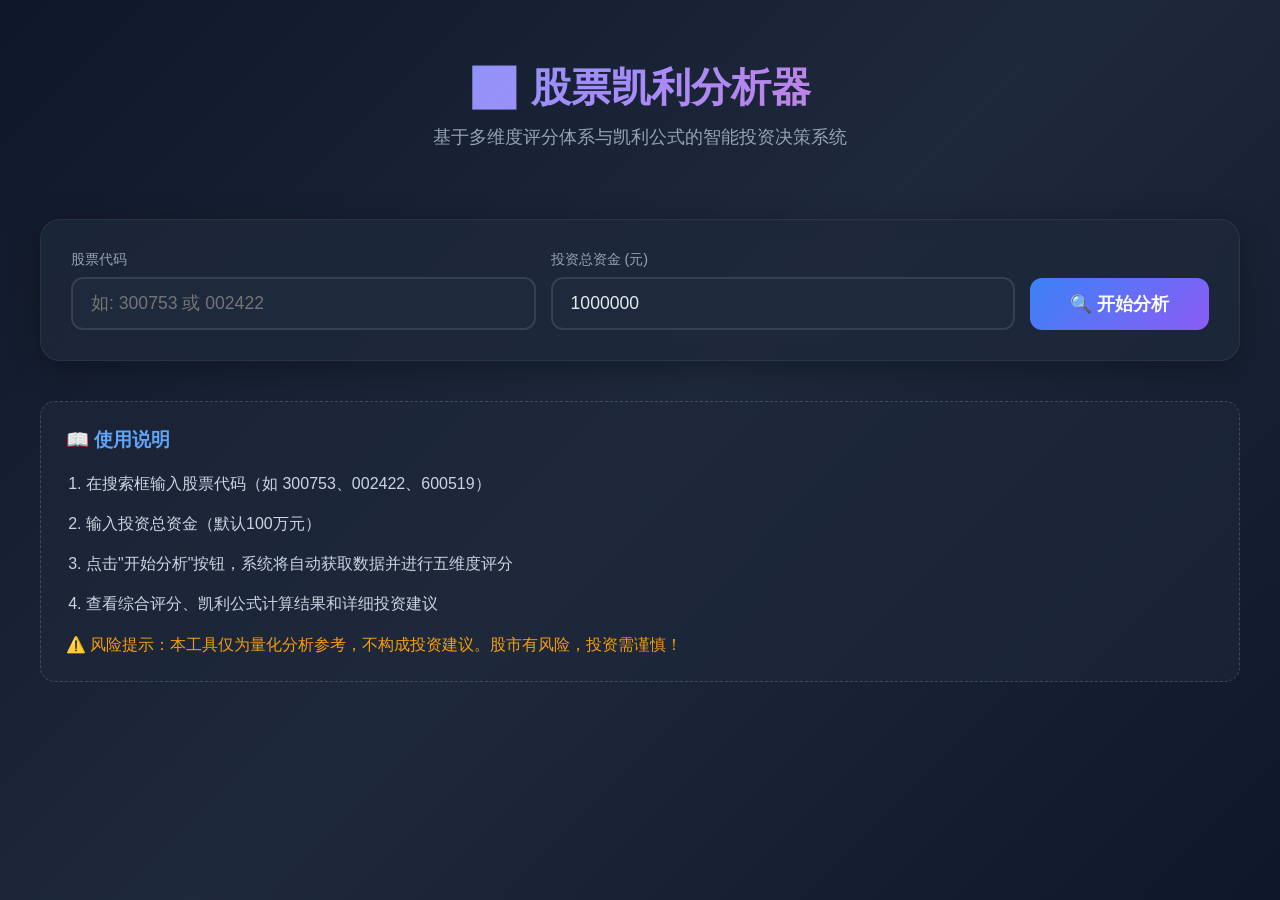
<file: stock_kelly/templates/index.html>
<!DOCTYPE html>
<html lang="zh-CN">
<head>
    <meta charset="UTF-8">
    <meta name="viewport" content="width=device-width, initial-scale=1.0">
    <title>股票凯利分析器 - 智能投资决策系统</title>
    <style>
        * {
            margin: 0;
            padding: 0;
            box-sizing: border-box;
        }

        body {
            font-family: -apple-system, BlinkMacSystemFont, 'Segoe UI', 'PingFang SC', 'Microsoft YaHei', sans-serif;
            background: linear-gradient(135deg, #0f172a 0%, #1e293b 50%, #0f172a 100%);
            min-height: 100vh;
            color: #e2e8f0;
            padding: 20px;
        }

        .container {
            max-width: 1200px;
            margin: 0 auto;
        }

        /* 头部 */
        .header {
            text-align: center;
            padding: 40px 20px;
            margin-bottom: 30px;
        }

        .header h1 {
            font-size: 2.5rem;
            background: linear-gradient(135deg, #60a5fa 0%, #a78bfa 50%, #f472b6 100%);
            -webkit-background-clip: text;
            -webkit-text-fill-color: transparent;
            background-clip: text;
            margin-bottom: 10px;
        }

        .header p {
            color: #94a3b8;
            font-size: 1.1rem;
        }

        /* 搜索区 */
        .search-section {
            background: rgba(30, 41, 59, 0.8);
            backdrop-filter: blur(10px);
            border-radius: 20px;
            padding: 30px;
            margin-bottom: 30px;
            border: 1px solid rgba(148, 163, 184, 0.1);
            box-shadow: 0 8px 32px rgba(0, 0, 0, 0.3);
        }

        .search-form {
            display: flex;
            gap: 15px;
            align-items: flex-end;
            flex-wrap: wrap;
        }

        .form-group {
            flex: 1;
            min-width: 200px;
        }

        .form-group label {
            display: block;
            color: #94a3b8;
            margin-bottom: 8px;
            font-size: 0.9rem;
        }

        .form-group input {
            width: 100%;
            padding: 14px 18px;
            border: 2px solid #334155;
            border-radius: 12px;
            background: #1e293b;
            color: #e2e8f0;
            font-size: 1.1rem;
            transition: all 0.3s ease;
        }

        .form-group input:focus {
            outline: none;
            border-color: #60a5fa;
            box-shadow: 0 0 0 3px rgba(96, 165, 250, 0.2);
        }

        .analyze-btn {
            padding: 14px 40px;
            background: linear-gradient(135deg, #3b82f6 0%, #8b5cf6 100%);
            color: white;
            border: none;
            border-radius: 12px;
            font-size: 1.1rem;
            font-weight: 600;
            cursor: pointer;
            transition: all 0.3s ease;
            min-width: 150px;
        }

        .analyze-btn:hover:not(:disabled) {
            transform: translateY(-2px);
            box-shadow: 0 8px 25px rgba(59, 130, 246, 0.4);
        }

        .analyze-btn:disabled {
            opacity: 0.7;
            cursor: not-allowed;
        }

        /* 加载动画 */
        .loading {
            display: none;
            text-align: center;
            padding: 40px;
        }

        .loading.active {
            display: block;
        }

        .spinner {
            width: 60px;
            height: 60px;
            border: 4px solid #334155;
            border-top-color: #60a5fa;
            border-radius: 50%;
            animation: spin 1s linear infinite;
            margin: 0 auto 20px;
        }

        @keyframes spin {
            to { transform: rotate(360deg); }
        }

        .loading p {
            color: #94a3b8;
            font-size: 1.1rem;
        }

        /* 结果卡片 */
        .results {
            display: none;
        }

        .results.active {
            display: block;
        }

        .result-card {
            background: rgba(30, 41, 59, 0.8);
            backdrop-filter: blur(10px);
            border-radius: 20px;
            padding: 30px;
            margin-bottom: 25px;
            border: 1px solid rgba(148, 163, 184, 0.1);
            box-shadow: 0 8px 32px rgba(0, 0, 0, 0.3);
        }

        .card-title {
            font-size: 1.3rem;
            font-weight: 600;
            margin-bottom: 20px;
            display: flex;
            align-items: center;
            gap: 10px;
        }

        .card-title .icon {
            font-size: 1.5rem;
        }

        /* 股票基本信息 */
        .stock-header {
            display: flex;
            justify-content: space-between;
            align-items: center;
            margin-bottom: 25px;
            flex-wrap: wrap;
            gap: 15px;
        }

        .stock-name {
            font-size: 2rem;
            font-weight: 700;
            color: #f1f5f9;
        }

        .stock-code {
            color: #94a3b8;
            font-size: 1rem;
            margin-left: 10px;
        }

        .stock-price {
            text-align: right;
        }

        .price-value {
            font-size: 2.5rem;
            font-weight: 700;
            color: #f1f5f9;
        }

        .price-change {
            font-size: 1.2rem;
            font-weight: 600;
        }

        .price-change.up { color: #ef4444; }
        .price-change.down { color: #10b981; }

        /* 综合评分区 */
        .score-overview {
            display: grid;
            grid-template-columns: 1fr 1fr;
            gap: 30px;
            margin-bottom: 25px;
        }

        .score-circle {
            position: relative;
            width: 200px;
            height: 200px;
            margin: 0 auto;
        }

        .score-circle svg {
            transform: rotate(-90deg);
        }

        .score-circle .score-value {
            position: absolute;
            top: 50%;
            left: 50%;
            transform: translate(-50%, -50%);
            text-align: center;
        }

        .score-circle .score-value .number {
            font-size: 3rem;
            font-weight: 700;
            color: #f1f5f9;
        }

        .score-circle .score-value .label {
            font-size: 0.9rem;
            color: #94a3b8;
        }

        .score-circle .score-value .rating {
            font-size: 1rem;
            font-weight: 600;
            margin-top: 5px;
        }

        .rating.excellent { color: #f472b6; }
        .rating.good { color: #60a5fa; }
        .rating.medium { color: #fbbf24; }
        .rating.watch { color: #94a3b8; }
        .rating.reject { color: #ef4444; }

        .kelly-info {
            padding: 20px;
            background: rgba(15, 23, 42, 0.5);
            border-radius: 12px;
        }

        .kelly-grid {
            display: grid;
            grid-template-columns: 1fr 1fr;
            gap: 15px;
        }

        .kelly-item {
            text-align: center;
            padding: 10px;
        }

        .kelly-item .label {
            font-size: 0.85rem;
            color: #94a3b8;
            margin-bottom: 5px;
        }

        .kelly-item .value {
            font-size: 1.5rem;
            font-weight: 700;
            color: #60a5fa;
        }

        /* 评分详情 */
        .score-breakdown {
            display: grid;
            grid-template-columns: repeat(auto-fit, minmax(250px, 1fr));
            gap: 15px;
            margin-bottom: 25px;
        }

        .score-item {
            padding: 20px;
            background: rgba(15, 23, 42, 0.5);
            border-radius: 12px;
            border-left: 4px solid;
        }

        .score-item .dimension {
            font-weight: 600;
            margin-bottom: 10px;
            display: flex;
            justify-content: space-between;
            align-items: center;
        }

        .score-item .weight {
            font-size: 0.8rem;
            color: #94a3b8;
        }

        .score-bar {
            height: 8px;
            background: #334155;
            border-radius: 4px;
            overflow: hidden;
            margin-bottom: 10px;
        }

        .score-bar-fill {
            height: 100%;
            border-radius: 4px;
            transition: width 0.5s ease;
        }

        .score-item .score-value {
            font-size: 1.8rem;
            font-weight: 700;
            margin-bottom: 10px;
        }

        .score-details {
            list-style: none;
            padding: 0;
        }

        .score-details li {
            font-size: 0.85rem;
            color: #94a3b8;
            padding: 4px 0;
            border-bottom: 1px solid rgba(148, 163, 184, 0.1);
        }

        .score-details li:last-child {
            border-bottom: none;
        }

        /* 数据面板 */
        .data-panels {
            display: grid;
            grid-template-columns: repeat(auto-fit, minmax(280px, 1fr));
            gap: 20px;
            margin-bottom: 25px;
        }

        .data-panel {
            padding: 20px;
            background: rgba(15, 23, 42, 0.5);
            border-radius: 12px;
        }

        .data-panel h3 {
            font-size: 1rem;
            margin-bottom: 15px;
            color: #94a3b8;
        }

        .data-row {
            display: flex;
            justify-content: space-between;
            padding: 8px 0;
            border-bottom: 1px solid rgba(148, 163, 184, 0.1);
        }

        .data-row:last-child {
            border-bottom: none;
        }

        .data-row .label {
            color: #94a3b8;
            font-size: 0.9rem;
        }

        .data-row .value {
            color: #f1f5f9;
            font-weight: 600;
        }

        .positive { color: #ef4444 !important; }
        .negative { color: #10b981 !important; }

        /* 风险提示 */
        .warnings {
            margin-bottom: 25px;
        }

        .warning-item {
            padding: 12px 16px;
            background: rgba(245, 158, 11, 0.1);
            border-left: 4px solid #f59e0b;
            border-radius: 8px;
            margin-bottom: 10px;
            color: #fbbf24;
            font-size: 0.9rem;
        }

        /* 投资建议 */
        .advice-box {
            padding: 25px;
            background: rgba(59, 130, 246, 0.1);
            border: 1px solid rgba(59, 130, 246, 0.3);
            border-radius: 12px;
        }

        .advice-box h3 {
            color: #60a5fa;
            margin-bottom: 15px;
        }

        .advice-box p {
            line-height: 1.8;
            color: #cbd5e1;
            white-space: pre-line;
        }

        /* 错误提示 */
        .error-message {
            background: rgba(239, 68, 68, 0.1);
            border: 1px solid rgba(239, 68, 68, 0.3);
            color: #ef4444;
            padding: 20px;
            border-radius: 12px;
            text-align: center;
        }

        /* 使用说明 */
        .usage-tips {
            margin-top: 40px;
            padding: 25px;
            background: rgba(30, 41, 59, 0.6);
            border-radius: 15px;
            border: 1px dashed rgba(148, 163, 184, 0.3);
        }

        .usage-tips h3 {
            color: #60a5fa;
            margin-bottom: 15px;
        }

        .usage-tips ol {
            padding-left: 20px;
            line-height: 2;
            color: #cbd5e1;
        }

        .usage-tips li {
            margin-bottom: 8px;
        }

        /* 响应式 */
        @media (max-width: 768px) {
            .header h1 {
                font-size: 1.8rem;
            }

            .score-overview {
                grid-template-columns: 1fr;
            }

            .search-form {
                flex-direction: column;
            }

            .analyze-btn {
                width: 100%;
            }

            .kelly-grid {
                grid-template-columns: 1fr;
            }
        }
    </style>
</head>
<body>
    <div class="container">
        <!-- 头部 -->
        <div class="header">
            <h1>📊 股票凯利分析器</h1>
            <p>基于多维度评分体系与凯利公式的智能投资决策系统</p>
        </div>

        <!-- 搜索区 -->
        <div class="search-section">
            <form class="search-form" id="searchForm">
                <div class="form-group">
                    <label for="stockCode">股票代码</label>
                    <input type="text" id="stockCode" placeholder="如: 300753 或 002422" required>
                </div>
                <div class="form-group">
                    <label for="capital">投资总资金 (元)</label>
                    <input type="number" id="capital" value="1000000" min="10000" step="10000">
                </div>
                <button type="submit" class="analyze-btn" id="analyzeBtn">
                    🔍 开始分析
                </button>
            </form>
        </div>

        <!-- 加载动画 -->
        <div class="loading" id="loading">
            <div class="spinner"></div>
            <p>正在分析中，请稍候...（首次分析约30-60秒）</p>
        </div>

        <!-- 结果区 -->
        <div class="results" id="results">
            <!-- 股票基本信息 -->
            <div class="result-card" id="stockInfoCard">
                <div class="stock-header">
                    <div>
                        <span class="stock-name" id="stockName">-</span>
                        <span class="stock-code" id="stockCode">-</span>
                    </div>
                    <div class="stock-price">
                        <div class="price-value" id="stockPrice">-</div>
                        <div class="price-change" id="priceChange">-</div>
                        <div id="realtimeBadge" style="display:none;font-size:0.7rem;background:#10b981;color:#fff;padding:2px 8px;border-radius:10px;margin-left:8px;">实时</div>
                    </div>
                </div>
                <div id="stockInfoDetails"></div>
            </div>

            <!-- 综合评分 -->
            <div class="result-card">
                <div class="card-title">
                    <span class="icon">📊</span>
                    <span>综合评分与凯利分析</span>
                </div>
                <div class="score-overview">
                    <!-- 评分圆环 -->
                    <div class="score-circle">
                        <svg width="200" height="200">
                            <circle cx="100" cy="100" r="85" stroke="#334155" stroke-width="12" fill="none"/>
                            <circle cx="100" cy="100" r="85" id="scoreCircle" 
                                    stroke="url(#gradient)" stroke-width="12" fill="none"
                                    stroke-linecap="round"
                                    stroke-dasharray="534" stroke-dashoffset="534"/>
                            <defs>
                                <linearGradient id="gradient" x1="0%" y1="0%" x2="100%" y2="0%">
                                    <stop offset="0%" style="stop-color:#3b82f6"/>
                                    <stop offset="100%" style="stop-color:#8b5cf6"/>
                                </linearGradient>
                            </defs>
                        </svg>
                        <div class="score-value">
                            <div class="number" id="scoreNumber">-</div>
                            <div class="label">综合评分 / 10</div>
                            <div class="rating" id="ratingText">-</div>
                        </div>
                    </div>
                    
                    <!-- 凯利信息 -->
                    <div class="kelly-info">
                        <h3 style="margin-bottom:15px;color:#94a3b8;font-size:1rem;">💰 凯利公式分析</h3>
                        <div class="kelly-grid">
                            <div class="kelly-item">
                                <div class="label">胜率</div>
                                <div class="value" id="winProbability">-</div>
                            </div>
                            <div class="kelly-item">
                                <div class="label">凯利比例</div>
                                <div class="value" id="kellyFraction">-</div>
                            </div>
                            <div class="kelly-item">
                                <div class="label">建议仓位</div>
                                <div class="value" id="suggestedFraction">-</div>
                            </div>
                            <div class="kelly-item">
                                <div class="label">建议金额</div>
                                <div class="value" id="suggestedAmount">-</div>
                            </div>
                        </div>
                    </div>
                </div>
            </div>

            <!-- 评分详情 -->
            <div class="result-card">
                <div class="card-title">
                    <span class="icon">📈</span>
                    <span>五维度评分详情</span>
                </div>
                <div class="score-breakdown" id="scoreBreakdown"></div>
            </div>

            <!-- 数据面板 -->
            <div class="result-card">
                <div class="card-title">
                    <span class="icon">📊</span>
                    <span>详细数据</span>
                </div>
                <div class="data-panels" id="dataPanels"></div>
            </div>

            <!-- 风险提示 -->
            <div class="warnings" id="warningsSection" style="display:none;"></div>

            <!-- 投资建议 -->
            <div class="result-card">
                <div class="card-title">
                    <span class="icon">💡</span>
                    <span>投资建议</span>
                </div>
                <div class="advice-box" id="adviceBox"></div>
            </div>
        </div>

        <!-- 使用说明 -->
        <div class="usage-tips">
            <h3>📖 使用说明</h3>
            <ol>
                <li>在搜索框输入股票代码（如 300753、002422、600519）</li>
                <li>输入投资总资金（默认100万元）</li>
                <li>点击"开始分析"按钮，系统将自动获取数据并进行五维度评分</li>
                <li>查看综合评分、凯利公式计算结果和详细投资建议</li>
            </ol>
            <p style="margin-top:15px;color:#f59e0b;">
                ⚠️ 风险提示：本工具仅为量化分析参考，不构成投资建议。股市有风险，投资需谨慎！
            </p>
        </div>
    </div>

    <script>
        const form = document.getElementById('searchForm');
        const loading = document.getElementById('loading');
        const results = document.getElementById('results');
        const analyzeBtn = document.getElementById('analyzeBtn');
        let isAnalyzing = false;
        let currentAbortController = null;

        function resetResults() {
            document.getElementById('stockName').textContent = '-';
            document.getElementById('stockCode').textContent = '';
            document.getElementById('stockPrice').textContent = '¥0.00';
            const priceChange = document.getElementById('priceChange');
            priceChange.textContent = '0.00%';
            priceChange.className = 'price-change';
            const rtBadge = document.getElementById('realtimeBadge');
            if (rtBadge) rtBadge.style.display = 'none';
            document.getElementById('stockInfoDetails').innerHTML = '';
            const circle = document.getElementById('scoreCircle');
            circle.style.strokeDashoffset = '534';
            document.getElementById('scoreNumber').textContent = '0.00';
            document.getElementById('ratingText').textContent = '-';
            document.getElementById('ratingText').className = 'rating';
            document.getElementById('winProbability').textContent = '0%';
            document.getElementById('kellyFraction').textContent = '0%';
            document.getElementById('suggestedFraction').textContent = '0%';
            document.getElementById('suggestedAmount').textContent = '¥0';
            document.getElementById('scoreBreakdown').innerHTML = '';
            document.getElementById('dataPanels').innerHTML = '';
            document.getElementById('warningsSection').style.display = 'none';
            document.getElementById('adviceBox').innerHTML = '';
        }

        form.addEventListener('submit', async function(e) {
            e.preventDefault();
            
            if (isAnalyzing) {
                return;
            }
            
            const stockCode = document.getElementById('stockCode').value.trim();
            const capital = document.getElementById('capital').value;
            
            if (!stockCode) {
                alert('请输入股票代码');
                return;
            }
            
            isAnalyzing = true;
            analyzeBtn.disabled = true;
            loading.classList.add('active');
            results.classList.remove('active');
            resetResults();
            
            if (currentAbortController) {
                currentAbortController.abort();
            }
            currentAbortController = new AbortController();
            
            try {
                // 添加请求超时控制（120秒）
                const timeoutId = setTimeout(() => currentAbortController.abort(), 120000);
                
                const response = await fetch('/api/analyze', {
                    method: 'POST',
                    headers: {
                        'Content-Type': 'application/json',
                    },
                    body: JSON.stringify({
                        code: stockCode,
                        capital: parseFloat(capital) || 1000000
                    }),
                    signal: currentAbortController.signal
                });
                
                clearTimeout(timeoutId);
                
                const data = await response.json().catch(() => ({}));
                
                if (!response.ok) {
                    if (response.status === 429) {
                        showError(data.error || '服务器繁忙，当前有其他分析正在处理，请稍后再试');
                        return;
                    }
                    showError(data.error || '服务器响应错误: ' + response.status);
                    return;
                }
                
                if (data.success) {
                    renderResults(data.data);
                } else {
                    showError(data.error || '分析失败，请重试');
                }
            } catch (error) {
                if (error.name === 'AbortError') {
                    showError('请求超时（超过120秒），数据获取可能较慢，请稍后重试');
                } else {
                    showError(error.message || '网络错误，请稍后重试');
                }
            } finally {
                loading.classList.remove('active');
                analyzeBtn.disabled = false;
                isAnalyzing = false;
                currentAbortController = null;
            }
        });

        function safeFixed(val, decimals = 2) {
            if (val === undefined || val === null || isNaN(val)) return '0.' + '0'.repeat(decimals);
            return Number(val).toFixed(decimals);
        }

        function renderResults(data) {
            // 显示结果区域
            results.classList.add('active');
            
            // 股票基本信息
            document.getElementById('stockName').textContent = data.stock_name || '-';
            document.getElementById('stockCode').textContent = '(' + (data.stock_info?.code || '-') + ')';
            
            const price = data.market_data?.current_price ?? 0;
            const changePct = data.market_data?.change_pct ?? 0;
            document.getElementById('stockPrice').textContent = '¥' + safeFixed(price);

            const priceChange = document.getElementById('priceChange');
            priceChange.textContent = (changePct >= 0 ? '+' : '') + safeFixed(changePct) + '%';
            priceChange.className = 'price-change ' + (changePct >= 0 ? 'up' : 'down');

            // 实时价格标记
            const rtBadge = document.getElementById('realtimeBadge');
            if (rtBadge) {
                rtBadge.style.display = data.market_data?.is_realtime ? 'inline-block' : 'none';
            }
            
            // 详细信息
            const totalCap = data.stock_info.total_market_cap || 0;
            const circCap = data.stock_info.circulating_market_cap || 0;
            const listDate = data.stock_info.listing_date || '';
            
            document.getElementById('stockInfoDetails').innerHTML = `
                <div style="display:flex;gap:30px;flex-wrap:wrap;color:#94a3b8;font-size:0.9rem;">
                    <span>行业: ${data.stock_info?.industry || '-'}</span>
                    <span>总市值: ${totalCap > 0 ? safeFixed(totalCap) + '亿' : '-'}</span>
                    <span>流通市值: ${circCap > 0 ? safeFixed(circCap) + '亿' : '-'}</span>
                    <span>波动率: ${safeFixed(data.market_data?.volatility)}%</span>
                    ${listDate ? '<span>上市日期: ' + listDate + '</span>' : ''}
                </div>
            `;
            
            // 综合评分圆环
            const score = data.total_score || 0;
            const circle = document.getElementById('scoreCircle');
            const circumference = 2 * Math.PI * 85;
            const offset = circumference - (score / 10) * circumference;
            circle.style.strokeDashoffset = offset;
            
            document.getElementById('scoreNumber').textContent = safeFixed(score);
            
            const ratingEl = document.getElementById('ratingText');
            ratingEl.textContent = data.rating || '-';
            ratingEl.className = 'rating';
            if (data.rating) {
                if (data.rating.includes('优秀')) ratingEl.classList.add('excellent');
                else if (data.rating.includes('良好')) ratingEl.classList.add('good');
                else if (data.rating.includes('中等')) ratingEl.classList.add('medium');
                else if (data.rating.includes('观察')) ratingEl.classList.add('watch');
                else ratingEl.classList.add('reject');
            }
            
            // 凯利数据
            const kelly = data.kelly || {};
            document.getElementById('winProbability').textContent = (kelly.win_probability || 0) + '%';
            document.getElementById('kellyFraction').textContent = (kelly.kelly_fraction || 0) + '%';
            document.getElementById('suggestedFraction').textContent = (kelly.suggested_fraction || 0) + '%';
            document.getElementById('suggestedAmount').textContent = '¥' + (kelly.suggested_amount || 0).toLocaleString('zh-CN', {maximumFractionDigits: 0});
            
            // 评分详情
            const scoreBreakdown = document.getElementById('scoreBreakdown');
            scoreBreakdown.innerHTML = '';
            (data.score_details || []).forEach(item => {
                const scoreItem = document.createElement('div');
                scoreItem.className = 'score-item';
                scoreItem.style.borderLeftColor = item.color;
                
                const scorePercent = (item.score / item.max_score) * 100;
                const barColor = `linear-gradient(90deg, ${item.color} 0%, ${item.color}dd 100%)`;
                
                scoreItem.innerHTML = `
                    <div class="dimension">
                        <span>${item.dimension}</span>
                        <span class="weight">权重 ${item.weight}</span>
                    </div>
                    <div class="score-value" style="color:${item.color}">${item.score}</div>
                    <div class="score-bar">
                        <div class="score-bar-fill" style="width:${scorePercent}%;background:${barColor};"></div>
                    </div>
                    <ul class="score-details">
                        ${(item.details || []).map(d => `<li>${d}</li>`).join('')}
                    </ul>
                `;
                scoreBreakdown.appendChild(scoreItem);
            });
            
            // 数据面板
            const dp = data.market_data || {};
            const dv = data.valuation_data || {};
            const df = data.financial_data || {};
            const dff = data.fund_flow_data || {};
            const dm = data.macro_data || {};
            const de = data.event_data || {};
            const ip = dm.industry_performance;
            const mi = dm.market_indices || {};
            
            const shIdx = mi['上证指数'];
            const szIdx = mi['深证成指'];
            
            dataPanels.innerHTML = `
                <div class="data-panel">
                    <h3>📈 行情数据</h3>
                    <div class="data-row"><span class="label">当前价格</span><span class="value">¥${safeFixed(dp.current_price)}</span></div>
                    <div class="data-row"><span class="label">涨跌幅</span><span class="value ${(dp.change_pct ?? 0) >= 0 ? 'positive' : 'negative'}">${(dp.change_pct ?? 0) >= 0 ? '+' : ''}${safeFixed(dp.change_pct)}%</span></div>
                    <div class="data-row"><span class="label">5日收益</span><span class="value ${(dp.returns_5d ?? 0) >= 0 ? 'positive' : 'negative'}">${(dp.returns_5d ?? 0) >= 0 ? '+' : ''}${safeFixed(dp.returns_5d)}%</span></div>
                    <div class="data-row"><span class="label">20日收益</span><span class="value ${(dp.returns_20d ?? 0) >= 0 ? 'positive' : 'negative'}">${(dp.returns_20d ?? 0) >= 0 ? '+' : ''}${safeFixed(dp.returns_20d)}%</span></div>
                    <div class="data-row"><span class="label">换手率</span><span class="value">${safeFixed(dp.turnover)}%</span></div>
                </div>
                <div class="data-panel">
                    <h3>💰 估值数据</h3>
                    <div class="data-row"><span class="label">市盈率(PE)</span><span class="value">${safeFixed(dv.pe)}</span></div>
                    <div class="data-row"><span class="label">市净率(PB)</span><span class="value">${safeFixed(dv.pb)}</span></div>
                    <div class="data-row"><span class="label">PE分位</span><span class="value">${safeFixed(dv.pe_percentile, 1)}%</span></div>
                    <div class="data-row"><span class="label">PB分位</span><span class="value">${safeFixed(dv.pb_percentile, 1)}%</span></div>
                </div>
                <div class="data-panel">
                    <h3>📊 财务数据</h3>
                    <div class="data-row"><span class="label">ROE</span><span class="value ${(df.roe ?? 0) >= 0 ? 'positive' : 'negative'}">${safeFixed(df.roe)}%</span></div>
                    <div class="data-row"><span class="label">毛利率</span><span class="value">${safeFixed(df.gross_margin)}%</span></div>
                    <div class="data-row"><span class="label">净利率</span><span class="value">${safeFixed(df.net_margin)}%</span></div>
                    <div class="data-row"><span class="label">资产负债率</span><span class="value">${safeFixed(df.debt_ratio)}%</span></div>
                    <div class="data-row"><span class="label">净利润增长率</span><span class="value ${(df.profit_growth ?? 0) >= 0 ? 'positive' : 'negative'}">${safeFixed(df.profit_growth)}%</span></div>
                </div>
                <div class="data-panel">
                    <h3>💵 资金流向</h3>
                    <div class="data-row"><span class="label">5日主力净流入</span><span class="value ${(dff.net_inflow_5d ?? 0) >= 0 ? 'positive' : 'negative'}">${safeFixed(dff.net_inflow_5d)}亿</span></div>
                    <div class="data-row"><span class="label">5日上涨天数</span><span class="value">${dff.up_days_5d ?? 0} 天</span></div>
                </div>
                <div class="data-panel">
                    <h3>🌍 宏观环境</h3>
                    ${ip && (ip.change_5d !== undefined || ip.change_20d !== undefined) ? `
                        <div class="data-row"><span class="label">${ip.name || '行业指数'}</span><span class="value ${(ip.change_5d ?? 0) >= 0 ? 'positive' : 'negative'}">${(ip.change_5d ?? 0) >= 0 ? '+' : ''}${safeFixed(ip.change_5d)}%</span></div>
                        <div class="data-row"><span class="label">20日涨跌</span><span class="value ${(ip.change_20d ?? 0) >= 0 ? 'positive' : 'negative'}">${(ip.change_20d ?? 0) >= 0 ? '+' : ''}${safeFixed(ip.change_20d)}%</span></div>
                    ` : '<div class="data-row"><span class="value">行业数据获取中...</span></div>'}
                    ${shIdx ? `
                        <div class="data-row"><span class="label">上证指数5日</span><span class="value ${(shIdx.change_5d ?? 0) >= 0 ? 'positive' : 'negative'}">${(shIdx.change_5d ?? 0) >= 0 ? '+' : ''}${safeFixed(shIdx.change_5d)}%</span></div>
                    ` : ''}
                    ${szIdx ? `
                        <div class="data-row"><span class="label">深证成指5日</span><span class="value ${(szIdx.change_5d ?? 0) >= 0 ? 'positive' : 'negative'}">${(szIdx.change_5d ?? 0) >= 0 ? '+' : ''}${safeFixed(szIdx.change_5d)}%</span></div>
                    ` : ''}
                </div>
                <div class="data-panel">
                    <h3>📰 事件消息</h3>
                    ${de.total_news !== undefined ? `
                        <div class="data-row"><span class="label">相关新闻</span><span class="value">${de.total_news || 0} 条</span></div>
                        <div class="data-row"><span class="label">正面新闻</span><span class="value positive">${de.positive_news || 0} 条</span></div>
                        <div class="data-row"><span class="label">负面新闻</span><span class="value negative">${de.negative_news || 0} 条</span></div>
                        ${de.news_list && de.news_list.length > 0 ? `
                            <div class="data-row" style="flex-direction:column;align-items:flex-start;margin-top:8px;">
                                <span class="label" style="margin-bottom:4px;">近期新闻:</span>
                                ${de.news_list.map(n => `<span class="value" style="font-size:12px;font-weight:normal;">• ${n}</span>`).join('')}
                            </div>
                        ` : ''}
                    ` : '<div class="data-row"><span class="value">新闻数据获取中...</span></div>'}
                </div>
            `;
            
            // 风险提示
            const warningsSection = document.getElementById('warningsSection');
            if (data.risk_warnings && data.risk_warnings.length > 0) {
                warningsSection.style.display = 'block';
                warningsSection.innerHTML = '<div class="card-title"><span class="icon">⚠️</span><span>风险提示</span></div>' +
                    data.risk_warnings.map(w => `<div class="warning-item">${w}</div>`).join('');
            } else {
                warningsSection.style.display = 'none';
            }
            
            // 投资建议
            document.getElementById('adviceBox').innerHTML = `<h3>📋 分析结论</h3><p>${data.advice || '暂无建议'}</p>`;
            
            // 滚动到结果
            results.scrollIntoView({ behavior: 'smooth', block: 'start' });
        }

        function showError(message) {
            resetResults();
            results.classList.add('active');
            document.getElementById('scoreBreakdown').innerHTML = 
                `<div class="error-message" style="grid-column: 1/-1;">❌ ${message}</div>`;
            document.getElementById('stockName').textContent = '分析失败';
        }
    </script>
</body>
</html>
</file>
